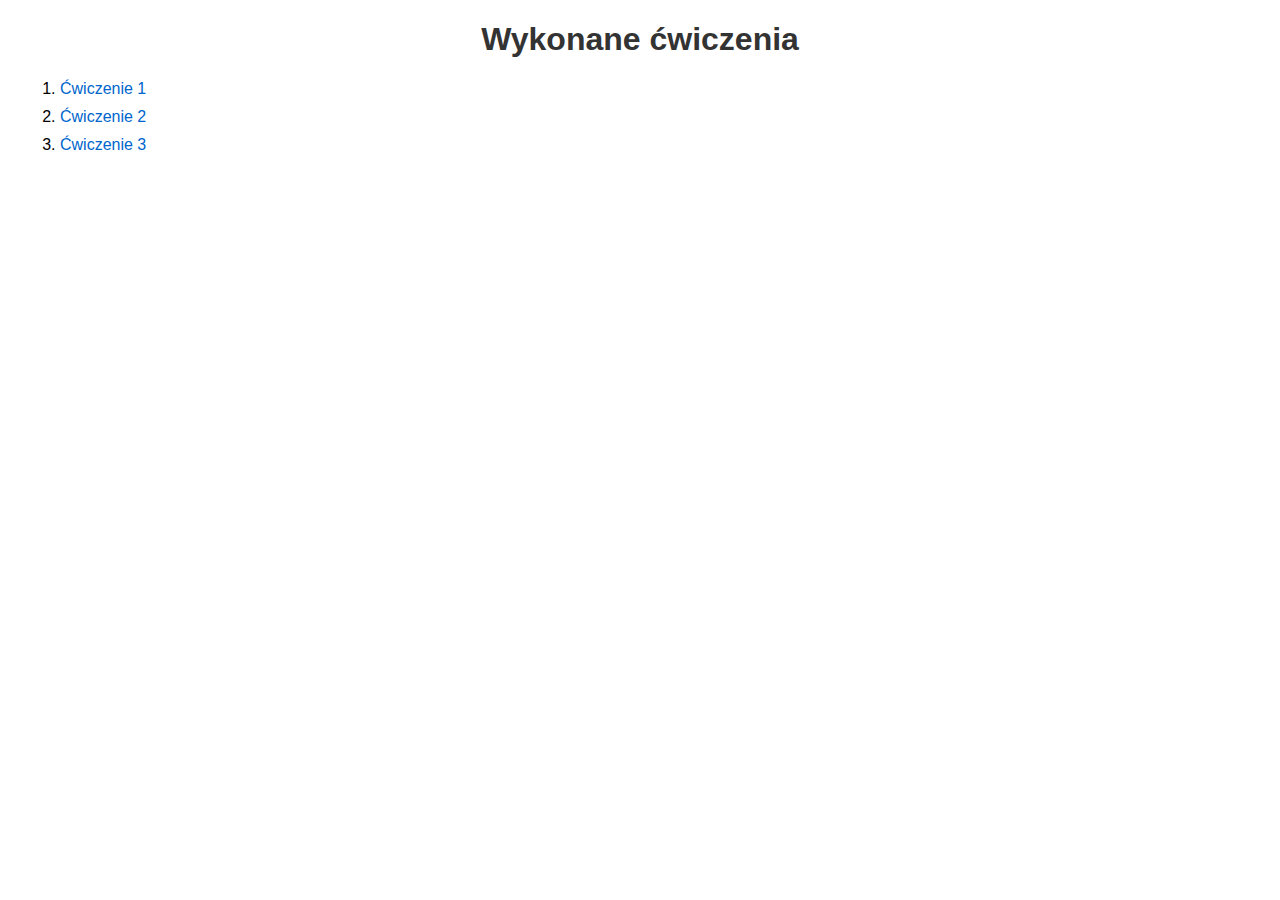
<file: LAB_1/index.html>
<!DOCTYPE html>
<html lang="pl">
<head>
    <meta charset="UTF-8">
    <meta name="viewport" content="width=device-width, initial-scale=1.0">
    <title>Wykonane ćwiczenia</title>
    <style>
        body {
            font-family: Arial, sans-serif;
            margin: 20px;
        }

        h1 {
            text-align: center;
            color: #333;
        }

        ol {
            margin-top: 20px;
        }

        li {
            margin-bottom: 10px;
        }

        a {
            color: #0066cc;
            text-decoration: none;
        }

        a:hover {
            text-decoration: underline;
        }
    </style>
</head>
<body>

    <h1>Wykonane ćwiczenia</h1>

    <ol>
        <li><a href="http://127.0.0.1:5500/substr1.html">Ćwiczenie 1</a></li>
        <!-- Dodaj kolejne linki do innych ćwiczeń tutaj -->
        <li><a href="http://127.0.0.1:5500/substr2.html">Ćwiczenie 2</a></li>
        <li><a href="http://127.0.0.1:5500/substr3.html">Ćwiczenie 3</a></li>
    </ol>

</body>
</html>
</file>
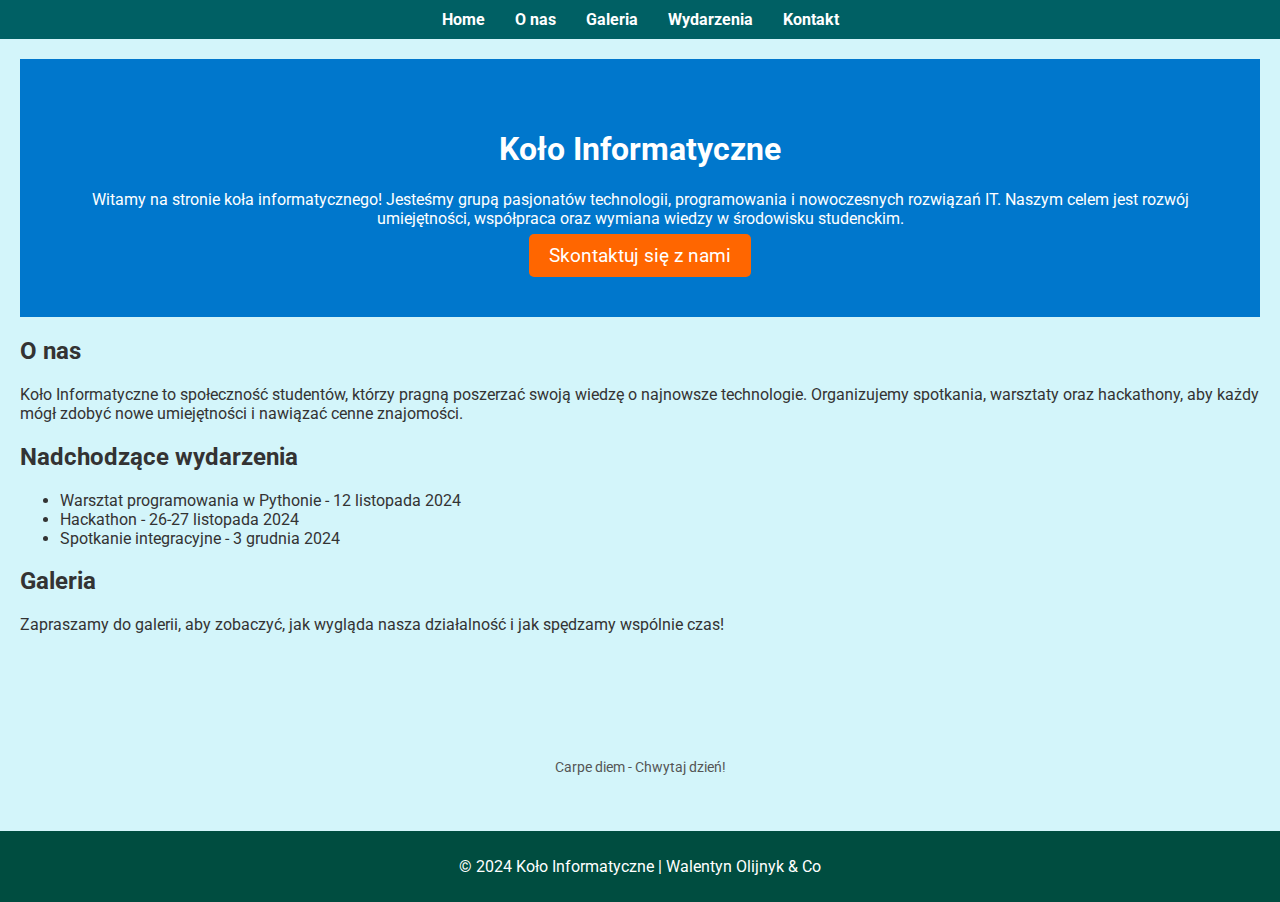
<file: PROJEKT1/index.html>
<!DOCTYPE html>
<html lang="pl">
<head>
  <meta charset="UTF-8">
  <meta name="viewport" content="width=device-width, initial-scale=1.0">
  <title>Koło Informatyczne - Home</title>
  <link rel="stylesheet" href="styles.css">
  <link href="https://fonts.googleapis.com/css2?family=Roboto:wght@400;700&display=swap" rel="stylesheet">
</head>
<body>
  <header>
    <nav>
      <ul>
        <li><a href="index.html">Home</a></li>
        <li><a href="o-nas.html">O nas</a></li>
        <li><a href="galeria.html">Galeria</a></li>
        <li><a href="wydarzenia.html">Wydarzenia</a></li>
        <li><a href="kontakt.html">Kontakt</a></li>
      </ul>
    </nav>
  </header>

  <main>
    <section class="hero">
      <h1>Koło Informatyczne</h1>
      <p>Witamy na stronie koła informatycznego! Jesteśmy grupą pasjonatów technologii, programowania i nowoczesnych rozwiązań IT. Naszym celem jest rozwój umiejętności, współpraca oraz wymiana wiedzy w środowisku studenckim.</p>
      <a href="kontakt.html" class="cta-button">Skontaktuj się z nami</a>
    </section>

    <section class="about-us">
      <h2>O nas</h2>
      <p>Koło Informatyczne to społeczność studentów, którzy pragną poszerzać swoją wiedzę o najnowsze technologie. Organizujemy spotkania, warsztaty oraz hackathony, aby każdy mógł zdobyć nowe umiejętności i nawiązać cenne znajomości.</p>
    </section>

    <section class="events">
      <h2>Nadchodzące wydarzenia</h2>
      <ul>
        <li>Warsztat programowania w Pythonie - 12 listopada 2024</li>
        <li>Hackathon - 26-27 listopada 2024</li>
        <li>Spotkanie integracyjne - 3 grudnia 2024</li>
      </ul>
    </section>

    <section class="gallery">
      <h2>Galeria</h2>
      <p>Zapraszamy do galerii, aby zobaczyć, jak wygląda nasza działalność i jak spędzamy wspólnie czas!</p>
    </section>

    <div class="clock-container">
      <iframe scrolling="no" frameborder="no" clocktype="html5" style="overflow:hidden;border:0;margin:0;padding:0;width:300px;height:100px;" src="https://www.clocklink.com/html5embed.php?clock=008&timezone=GMT0100&color=white&size=300&Title=&Message=&Target=&From=2024,1,1,0,0,0&Color=white"></iframe>
      <p class="clock-comment">Carpe diem - Chwytaj dzień!</p>
    </div>
  </main>

  <footer>
    <p>&copy; 2024 Koło Informatyczne | Walentyn Olijnyk & Co</p>
  </footer>

  <script src="script.js"></script>
</body>
</html>
</file>
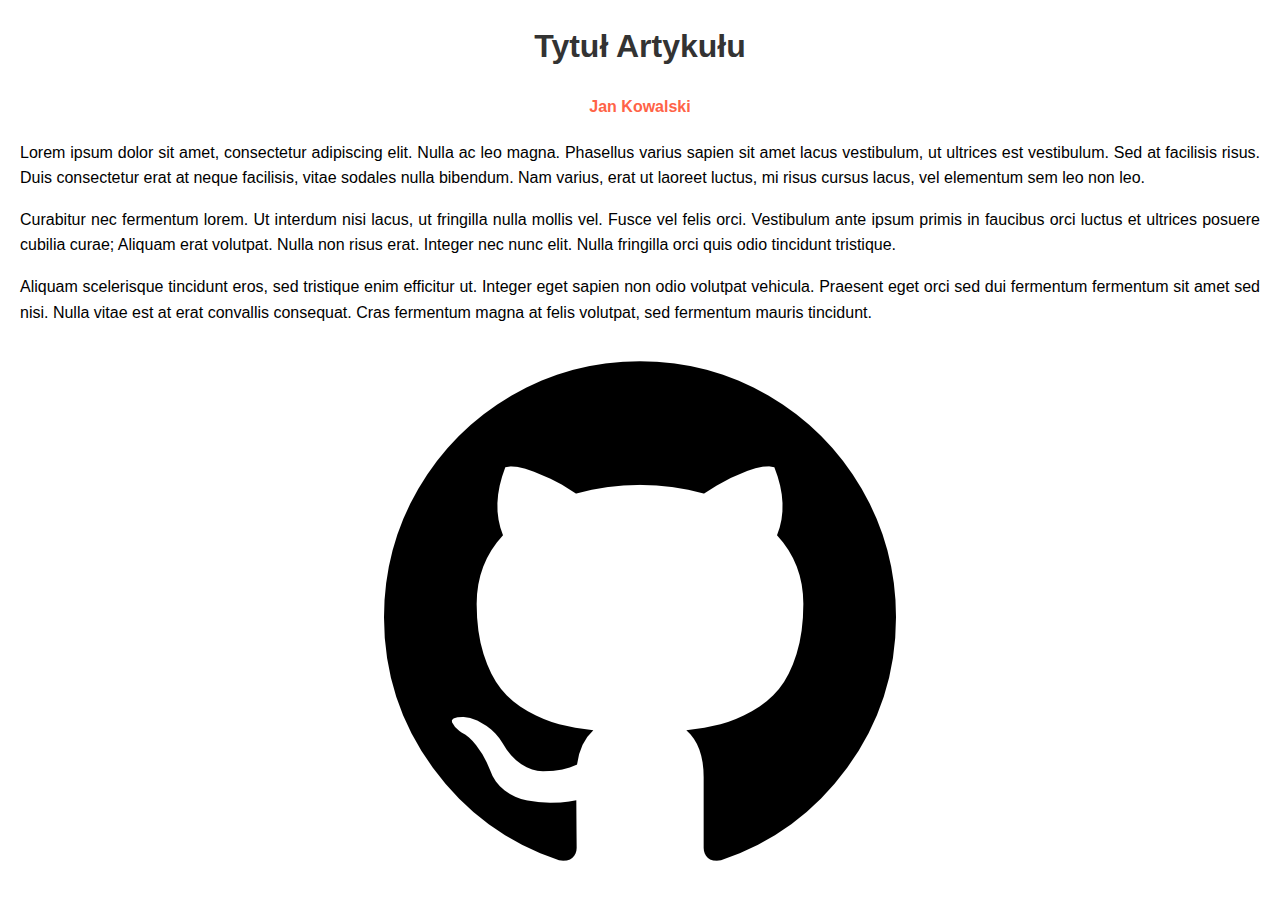
<file: LAB_1/substr1.html>
<!DOCTYPE html>
<html lang="pl">
<head>
    <meta charset="UTF-8">
    <meta name="viewport" content="width=device-width, initial-scale=1.0">
    <title>Ćwiczenie 1: Artykuł</title>
    <style>
        body {
            font-family: Arial, sans-serif;
            line-height: 1.6;
            margin: 20px;
        }

        h1 {
            text-align: center;
            color: #333;
        }

        .author {
            text-align: center;
            color: #ff6347; /* Kolor wyróżniający dla imienia i nazwiska */
            font-weight: bold;
        }

        .content {
            text-align: justify;
            margin-top: 20px;
        }

        .image-container {
            text-align: center;
            margin-top: 30px;
        }

        img {
            max-width: 100%;
            height: auto;
        }
    </style>
</head>
<body>

    <h1>Tytuł Artykułu</h1>
    <p class="author">Jan Kowalski</p>

    <div class="content">
        <p>Lorem ipsum dolor sit amet, consectetur adipiscing elit. Nulla ac leo magna. Phasellus varius sapien sit amet lacus vestibulum, ut ultrices est vestibulum. Sed at facilisis risus. Duis consectetur erat at neque facilisis, vitae sodales nulla bibendum. Nam varius, erat ut laoreet luctus, mi risus cursus lacus, vel elementum sem leo non leo.</p>

        <p>Curabitur nec fermentum lorem. Ut interdum nisi lacus, ut fringilla nulla mollis vel. Fusce vel felis orci. Vestibulum ante ipsum primis in faucibus orci luctus et ultrices posuere cubilia curae; Aliquam erat volutpat. Nulla non risus erat. Integer nec nunc elit. Nulla fringilla orci quis odio tincidunt tristique.</p>

        <p>Aliquam scelerisque tincidunt eros, sed tristique enim efficitur ut. Integer eget sapien non odio volutpat vehicula. Praesent eget orci sed dui fermentum fermentum sit amet sed nisi. Nulla vitae est at erat convallis consequat. Cras fermentum magna at felis volutpat, sed fermentum mauris tincidunt.</p>
    </div>

    <div class="image-container">
        <img src="git.png" alt="Przykładowy obrazek">
    </div>

</body>
</html>
</file>
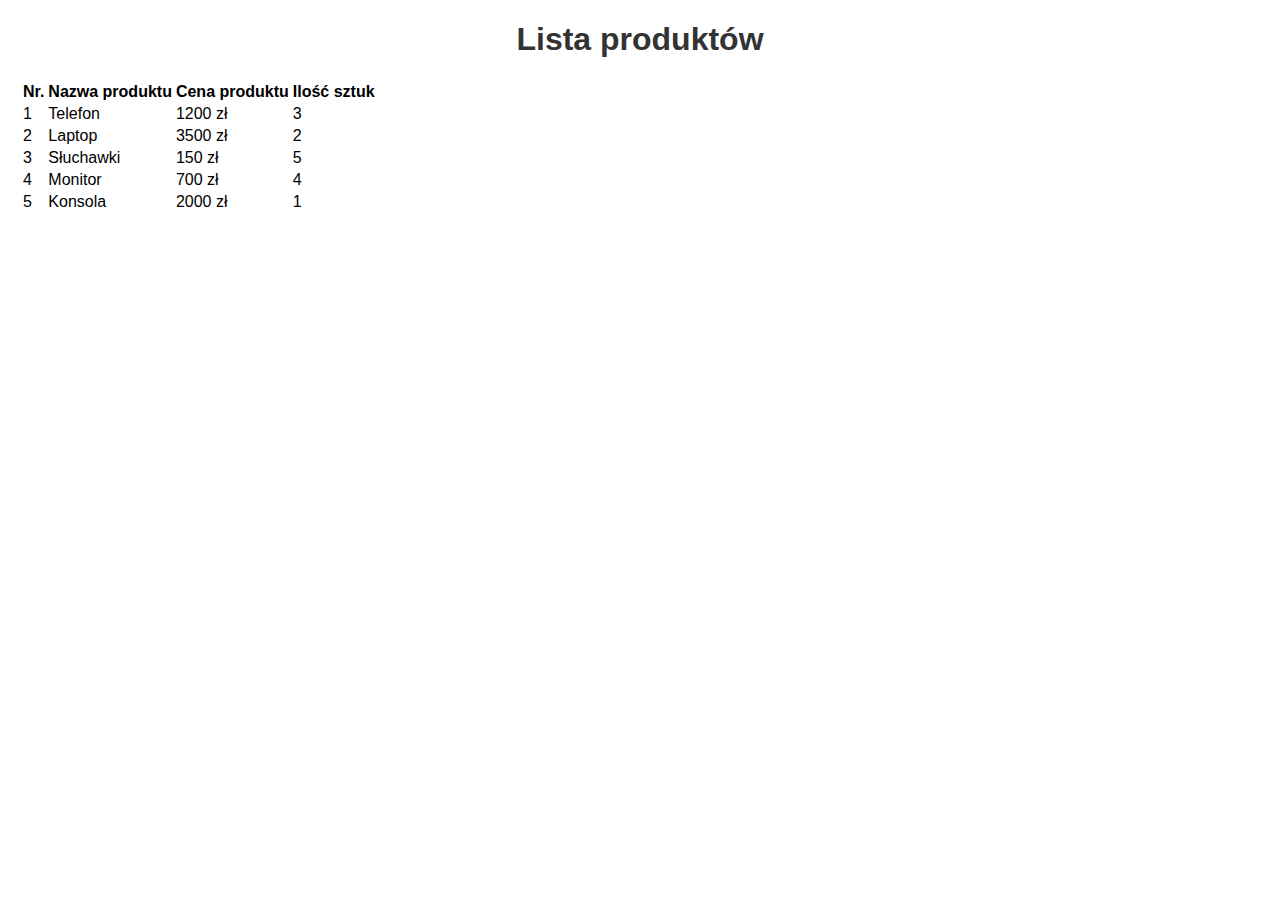
<file: LAB_1/substr2.html>
<!DOCTYPE html>
<html lang="pl">
<head>
    <meta charset="UTF-8">
    <meta name="viewport" content="width=device-width, initial-scale=1.0">
    <title>Ćwiczenie 2: Lista produktów</title>
    <link rel="stylesheet" href="style.css">
</head>
<body>

    <h1>Lista produktów</h1>

    <table>
        <thead>
            <tr>
                <th>Nr.</th>
                <th>Nazwa produktu</th>
                <th>Cena produktu</th>
                <th>Ilość sztuk</th>
            </tr>
        </thead>
        <tbody>
            <tr>
                <td>1</td>
                <td>Telefon</td>
                <td>1200 zł</td>
                <td>3</td>
            </tr>
            <tr>
                <td>2</td>
                <td>Laptop</td>
                <td>3500 zł</td>
                <td>2</td>
            </tr>
            <tr>
                <td>3</td>
                <td>Słuchawki</td>
                <td>150 zł</td>
                <td>5</td>
            </tr>
            <tr>
                <td>4</td>
                <td>Monitor</td>
                <td>700 zł</td>
                <td>4</td>
            </tr>
            <tr>
                <td>5</td>
                <td>Konsola</td>
                <td>2000 zł</td>
                <td>1</td>
            </tr>
        </tbody>
    </table>

</body>
</html>
</file>
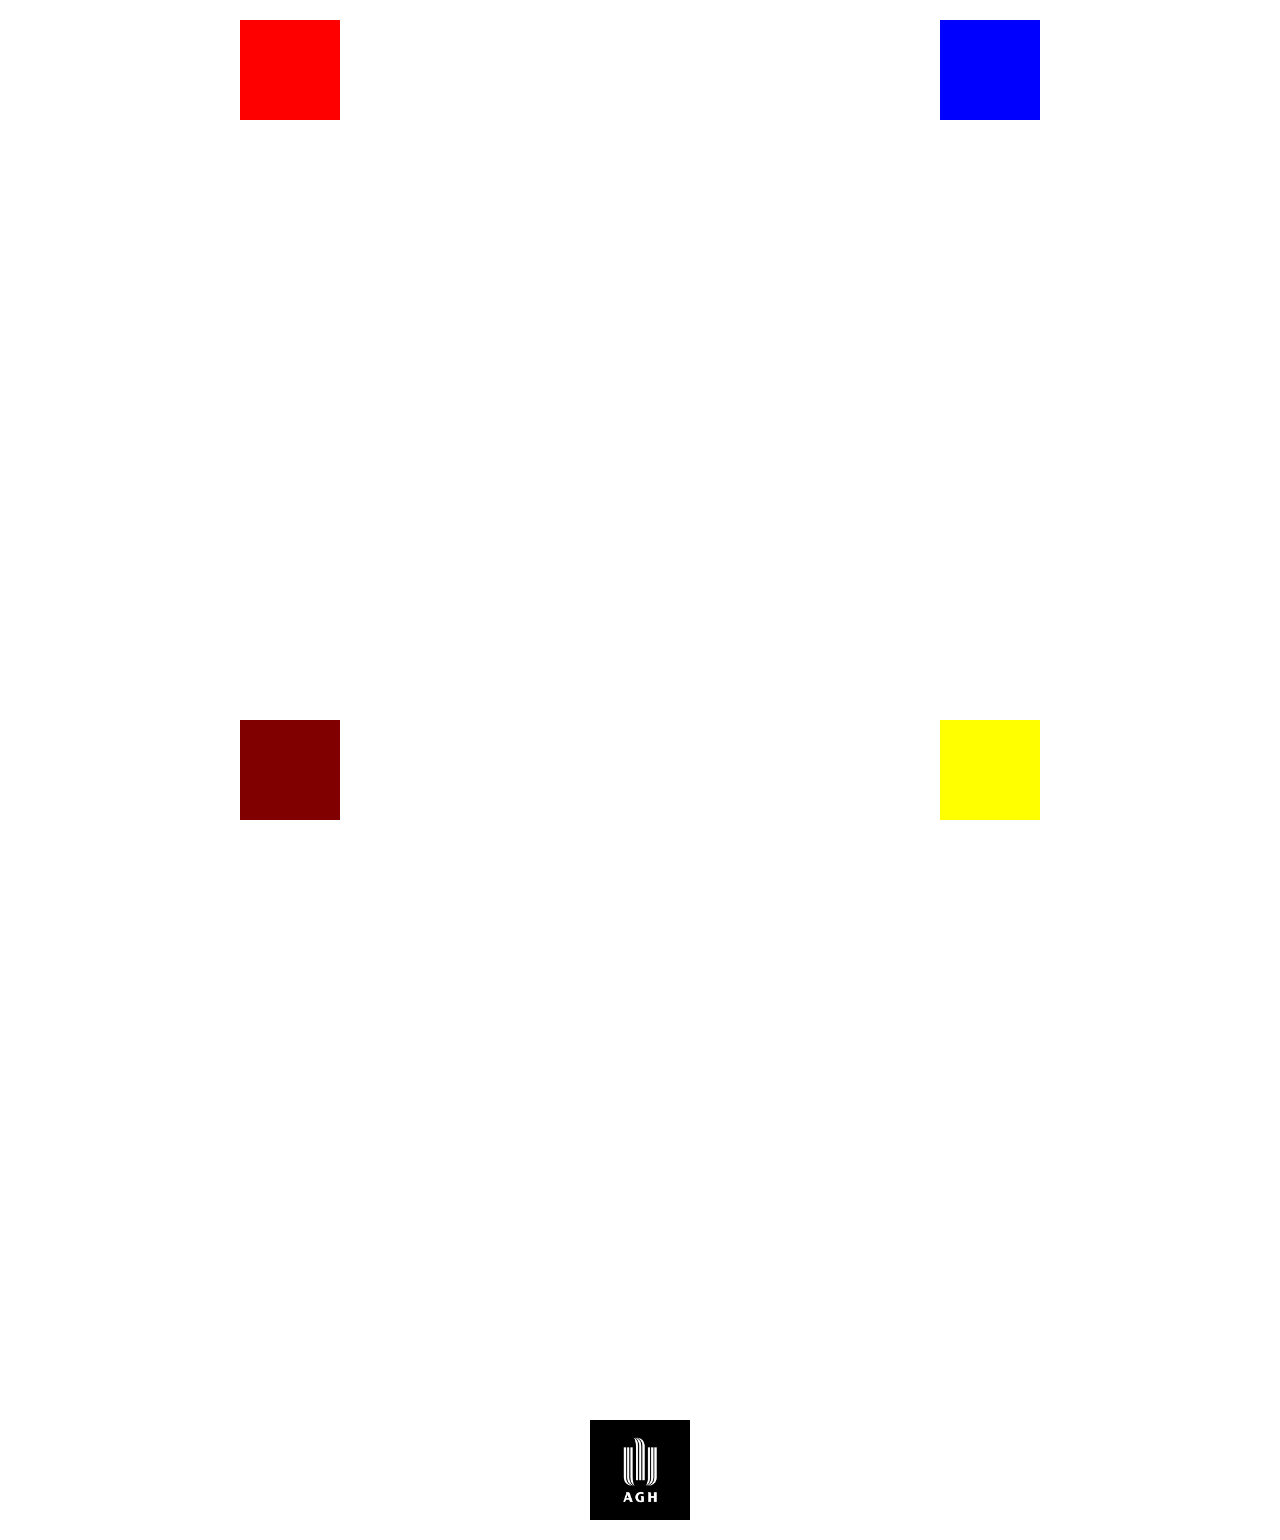
<file: LAB_1/substr3.html>
<!DOCTYPE html>
<html lang="pl">
<head>
    <meta charset="UTF-8">
    <meta name="viewport" content="width=device-width, initial-scale=1.0">
    <title>Ćwiczenie 3: Kolorowe kwadraty</title>
    <link rel="stylesheet" href="style.css">
</head>
<body>

    <div class="container">
        <div class="square" style="background-color: red;"></div>
        <div class="square" style="background-color: blue;"></div>
        <div class="square" style="background-color: maroon;"></div>
        <div class="square" style="background-color: yellow;"></div>
        <!--   <div class="square" style="background-color: yellow;"></div>     -->

        
        <div class="square image"><img src="image.png" alt="Obrazek"></div> <!-- Kwadrat z obrazkiem -->
    </div>

</body>
</html>
</file>
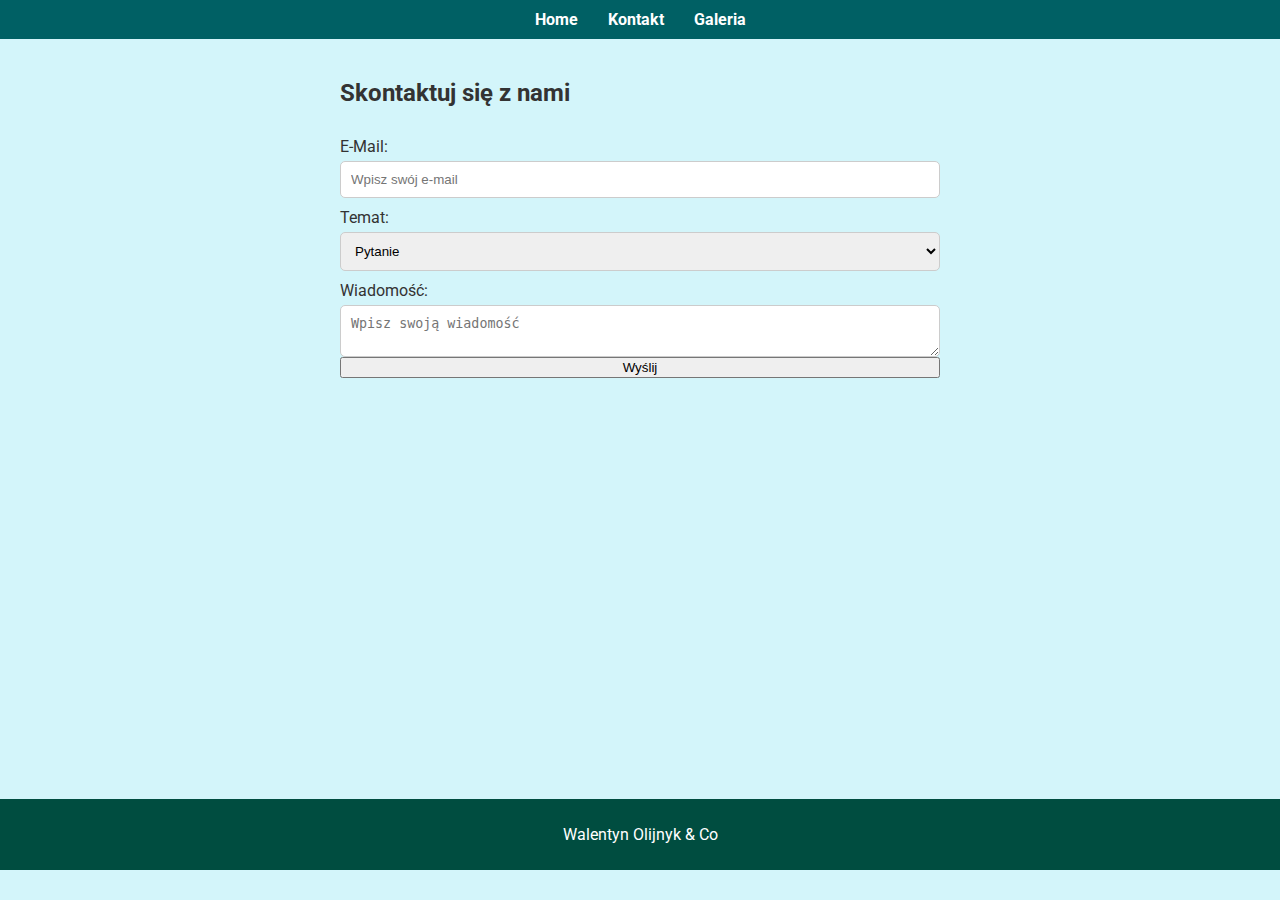
<file: PROJEKT1/kontakt.html>
<!DOCTYPE html>
<html lang="pl">
<head>
  <meta charset="UTF-8">
  <meta name="viewport" content="width=device-width, initial-scale=1.0">
  <title>Koło Informatyczne - Kontakt</title>
  <link rel="stylesheet" href="styles.css">
  <link href="https://fonts.googleapis.com/css2?family=Roboto:wght@400;700&display=swap" rel="stylesheet">
</head>
<body>
  <header>
    <nav>
      <ul>
        <li><a href="index.html">Home</a></li>
        <li><a href="kontakt.html">Kontakt</a></li>
        <li><a href="galeria.html">Galeria</a></li>
      </ul>
    </nav>
  </header>

  <main>
    <section class="contact-form">
      <h2>Skontaktuj się z nami</h2>
      <form id="contactForm">
        <label for="email">E-Mail:</label>
        <input type="text" id="email" name="email" placeholder="Wpisz swój e-mail">

        <label for="subject">Temat:</label>
        <select id="subject" name="subject">
          <option value="pytanie">Pytanie</option>
          <option value="wspolpraca">Współpraca</option>
          <option value="inne">Inne</option>
        </select>

        <label for="message">Wiadomość:</label>
        <textarea id="message" name="message" placeholder="Wpisz swoją wiadomość"></textarea>

        <button type="submit">Wyślij</button>
      </form>
    </section>
  </main>

  <footer>
    <p>Walentyn Olijnyk & Co</p>
  </footer>

  <script src="script.js"></script>
</body>
</html>
</file>
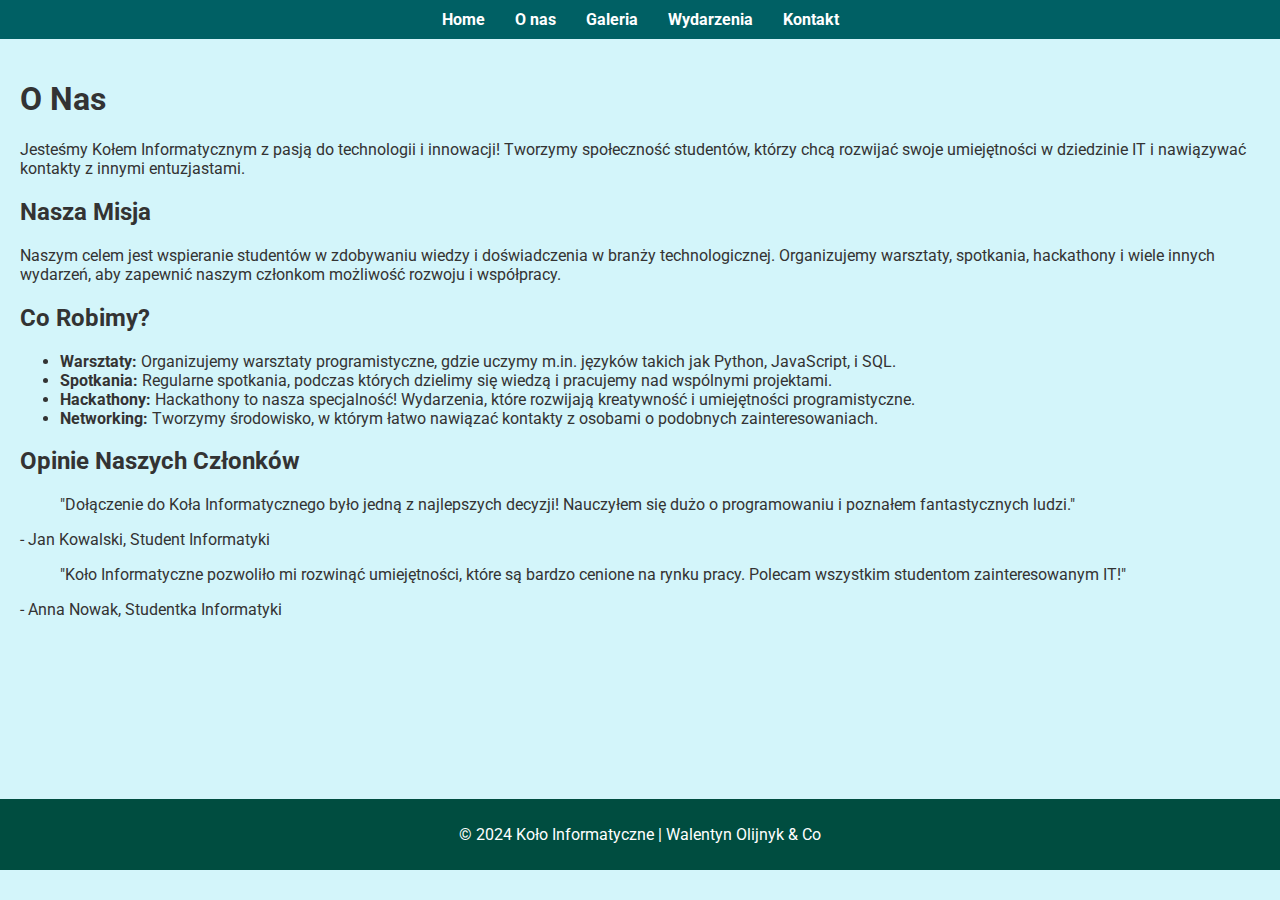
<file: PROJEKT1/o-nas.html>
<!DOCTYPE html>
<html lang="pl">
<head>
  <meta charset="UTF-8">
  <meta name="viewport" content="width=device-width, initial-scale=1.0">
  <title>Koło Informatyczne - O nas</title>
  <link rel="stylesheet" href="styles.css">
  <link href="https://fonts.googleapis.com/css2?family=Roboto:wght@400;700&display=swap" rel="stylesheet">
</head>
<body>
  <header>
    <nav>
      <ul>
        <li><a href="index.html">Home</a></li>
        <li><a href="o-nas.html" class="active">O nas</a></li>
        <li><a href="galeria.html">Galeria</a></li>
        <li><a href="wydarzenia.html">Wydarzenia</a></li>
        <li><a href="kontakt.html">Kontakt</a></li>
      </ul>
    </nav>
  </header>

  <main>
    <section class="about-hero">
      <h1>O Nas</h1>
      <p>Jesteśmy Kołem Informatycznym z pasją do technologii i innowacji! Tworzymy społeczność studentów, którzy chcą rozwijać swoje umiejętności w dziedzinie IT i nawiązywać kontakty z innymi entuzjastami.</p>
    </section>

    <section class="mission">
      <h2>Nasza Misja</h2>
      <p>Naszym celem jest wspieranie studentów w zdobywaniu wiedzy i doświadczenia w branży technologicznej. Organizujemy warsztaty, spotkania, hackathony i wiele innych wydarzeń, aby zapewnić naszym członkom możliwość rozwoju i współpracy.</p>
    </section>

    <section class="activities">
      <h2>Co Robimy?</h2>
      <ul>
        <li><strong>Warsztaty:</strong> Organizujemy warsztaty programistyczne, gdzie uczymy m.in. języków takich jak Python, JavaScript, i SQL.</li>
        <li><strong>Spotkania:</strong> Regularne spotkania, podczas których dzielimy się wiedzą i pracujemy nad wspólnymi projektami.</li>
        <li><strong>Hackathony:</strong> Hackathony to nasza specjalność! Wydarzenia, które rozwijają kreatywność i umiejętności programistyczne.</li>
        <li><strong>Networking:</strong> Tworzymy środowisko, w którym łatwo nawiązać kontakty z osobami o podobnych zainteresowaniach.</li>
      </ul>
    </section>

    <section class="testimonials">
      <h2>Opinie Naszych Członków</h2>
      <blockquote>"Dołączenie do Koła Informatycznego było jedną z najlepszych decyzji! Nauczyłem się dużo o programowaniu i poznałem fantastycznych ludzi."</blockquote>
      <p>- Jan Kowalski, Student Informatyki</p>

      <blockquote>"Koło Informatyczne pozwoliło mi rozwinąć umiejętności, które są bardzo cenione na rynku pracy. Polecam wszystkim studentom zainteresowanym IT!"</blockquote>
      <p>- Anna Nowak, Studentka Informatyki</p>
    </section>
  </main>

  <footer>
    <p>&copy; 2024 Koło Informatyczne | Walentyn Olijnyk & Co</p>
  </footer>

  <script src="script.js"></script>
</body>
</html>
</file>
<file: PROJEKT1/styles.css>
/* Ogólne ustawienia */
body {
    font-family: 'Roboto', sans-serif;
    margin: 0;
    padding: 0;
    background-color: #d3f5fa; /* Kolor tła */
    color: #333;
  }
  
  header {
    background-color: #006064; /* Kolor nagłówka */
    padding: 10px;
    text-align: center; /* Center the header content */
  }
  
  nav ul {
    display: flex;
    list-style-type: none;
    justify-content: center;
    margin: 0;
    padding: 0;
  }
  
  nav ul li {
    margin: 0 15px;
  }
  
  nav ul li a {
    color: white;
    text-decoration: none;
    font-weight: bold;
  }
  
  footer {
    background-color: #004d40; /* Kolor stopki */
    color: white;
    text-align: center;
    padding: 10px 0;
    position: relative;
    bottom: 0;
    width: 100%;
  }
  
  main {
    padding: 20px;
    min-height: 80vh;
  }
  
  /* Strona główna */
  .hero {
    text-align: center;
    padding: 50px;
    background-color: #0077cc;
    color: white;
  }
  
  .cta-button {
    background-color: #ff6600;
    color: white;
    padding: 10px 20px;
    text-decoration: none;
    font-size: 1.2em;
    border-radius: 5px;
  }
  
  /* Zegar */
  .clock-section {
    text-align: center;
    margin-top: 30px;
  }
  
  #clock {
    font-size: 2em;
    color: #006064;
    margin-bottom: 10px;
  }
  
  .carpe-diem {
    font-size: 1.5em;
    color: #ff6600;
  }
  
  /* Formularz kontaktowy */
  .contact-form {
    max-width: 600px;
    margin: 0 auto;
  }
  
  .contact-form form {
    display: flex;
    flex-direction: column;
  }
  
  .contact-form label {
    margin-top: 10px;
  }
  
  .contact-form input, .contact-form select, .contact-form textarea {
    padding: 10px;
    margin-top: 5px;
    border: 1px solid #ccc;
    border-radius: 5px;
  }
  
/* Galeria */
.gallery-grid {
  display: grid;
  grid-template-columns: repeat(auto-fit, minmax(300px, 1fr)); /* Increase min width to 300px for larger photos */
  gap: 30px; /* Increase gap for more spacing between photos */
  margin: 30px 0;
}

.gallery-grid figure {
  margin: 0;
}

.gallery-grid img {
  width: 100%;
  height: auto;
  display: block;
  border-radius: 8px; /* Optional: rounded corners */
  box-shadow: 0 6px 12px rgba(0, 0, 0, 0.3); /* Optional: shadow for depth */
  transition: transform 0.3s ease; /* Smooth scaling on hover */
}

.gallery-grid img:hover {
  transform: scale(1.05); /* Slightly enlarge image on hover */
}

figure figcaption {
  text-align: center;
  font-size: 1em;
  margin-top: 10px;
  color: #333;
  font-weight: 600;
}

/* Style for the video in the gallery 
.gallery-grid video {
  display: block;
  max-width: 100%;
  border-radius: 8px;
  box-shadow: 0 6px 12px rgba(0, 0, 0, 0.3);
  margin-top: 30px;
}*/

/* Responsive Video Container */
.video-container {
  display: flex;
  justify-content: center; /* Center the video */
  margin: 30px 0;
}

.video-container video {
  width: 100%;
  max-width: 800px; /* Set max-width for responsiveness */
  border-radius: 8px;
  box-shadow: 0 6px 12px rgba(0, 0, 0, 0.3);
}
/*Clock*/
.clock-container {
    display: flex;            /* Use Flexbox to center content */
    flex-direction: column;  /* Stack elements vertically */
    align-items: center;     /* Center elements horizontally */
    justify-content: center;  /* Center elements vertically */
    margin: 20px 0;         /* Add margin for spacing */
}

.clock-comment {
    text-align: center;      /* Center the text */
    font-size: 0.9em;        /* Adjust font size */
    color: #555;             /* Change text color */
    margin-top: 5px;        /* Add space above the comment */
}
</file>
<file: LAB_1/style.css>
/* Styl dla wszystkich zadań */

body {
    font-family: Arial, sans-serif;
    margin: 20px;
}

h1 {
    text-align: center;
    color: #333;
}

/* Styl dla kwadratów (Ćwiczenie 3) */
.container {
    display: flex;
    flex-wrap: wrap; /* Umożliwia zawijanie kwadratów na nowy wiersz */
    gap: 600px; /* Odstępy między kwadratami */
    justify-content: center; /* Centrowanie kwadratów w kontenerze */
}

.square {
    width: 100px;
    height: 100px;
    background-color: gray; /* Domyślny kolor, nadpisany w HTML inline */
}

.image img {
    width: 100px;
    height: 100px;
    object-fit: cover; /* Dopasowanie obrazka do kwadratu */
    display: block;
}
</file>
